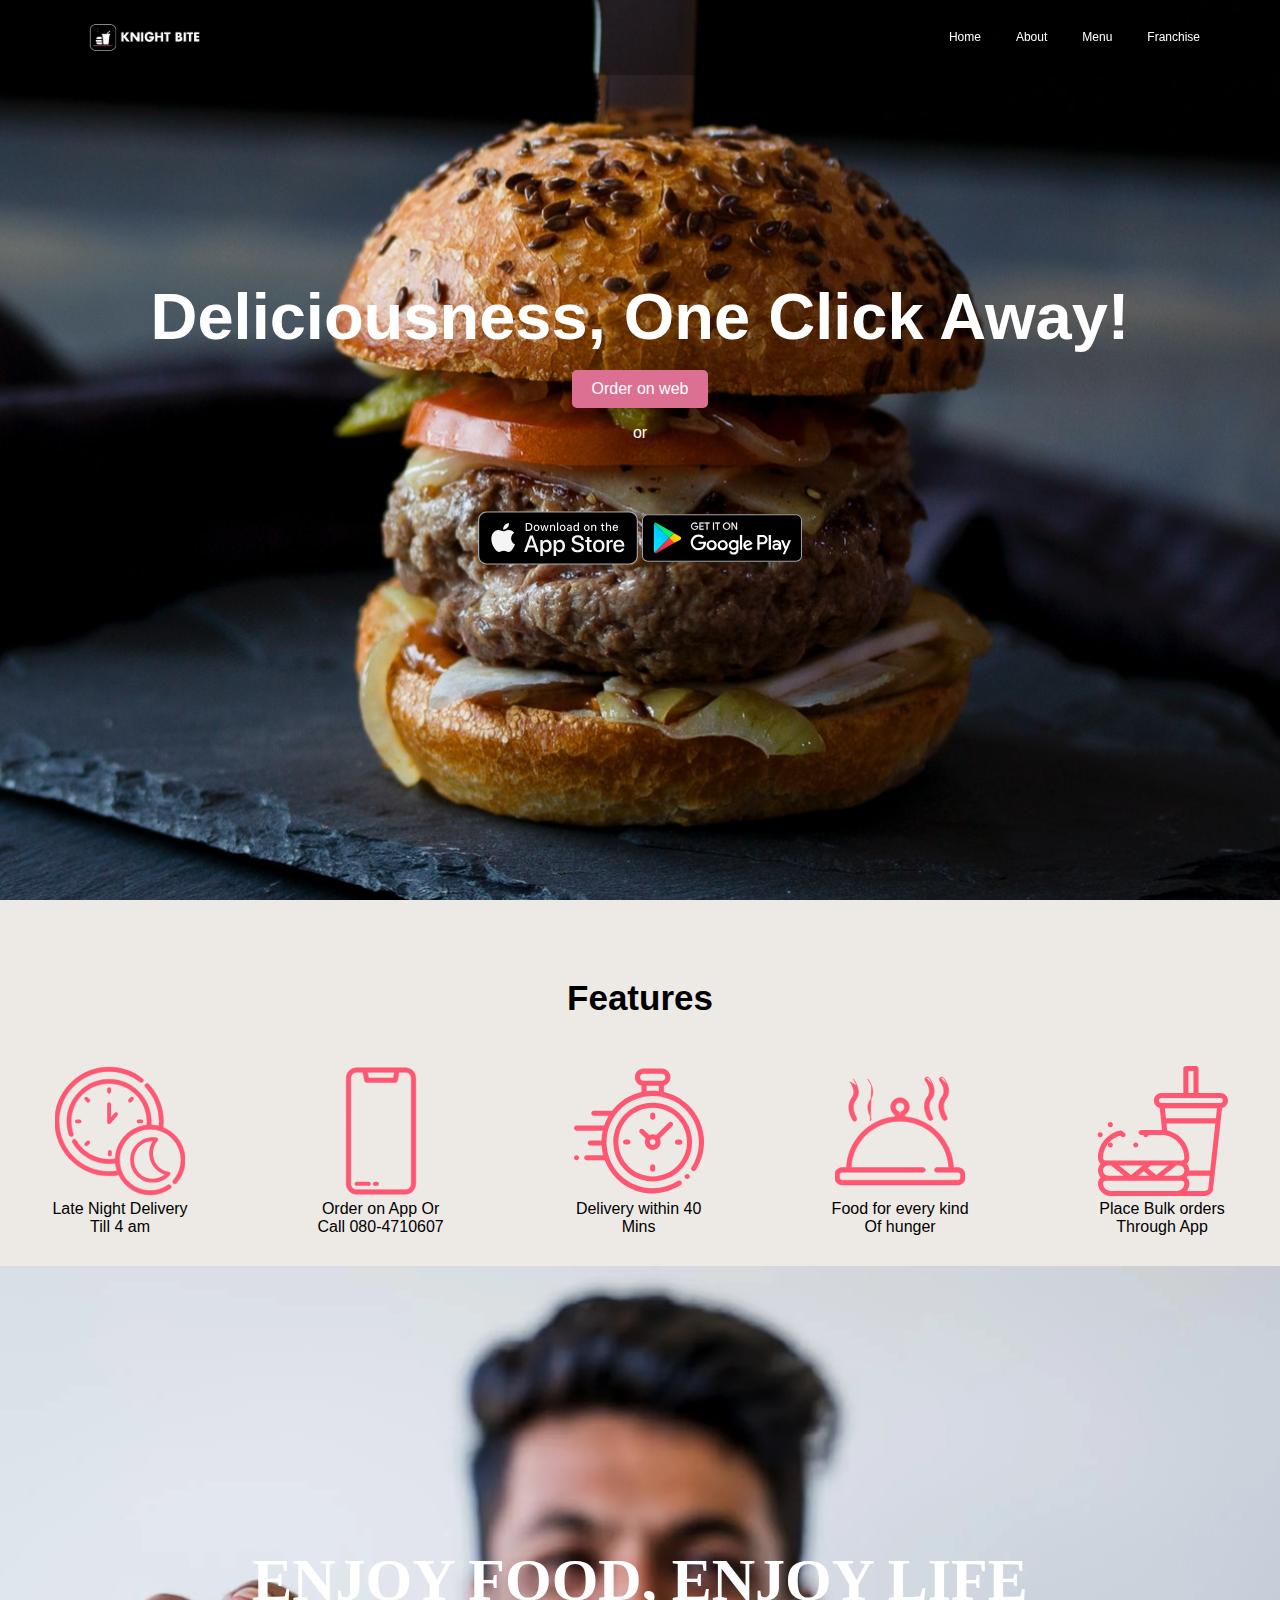
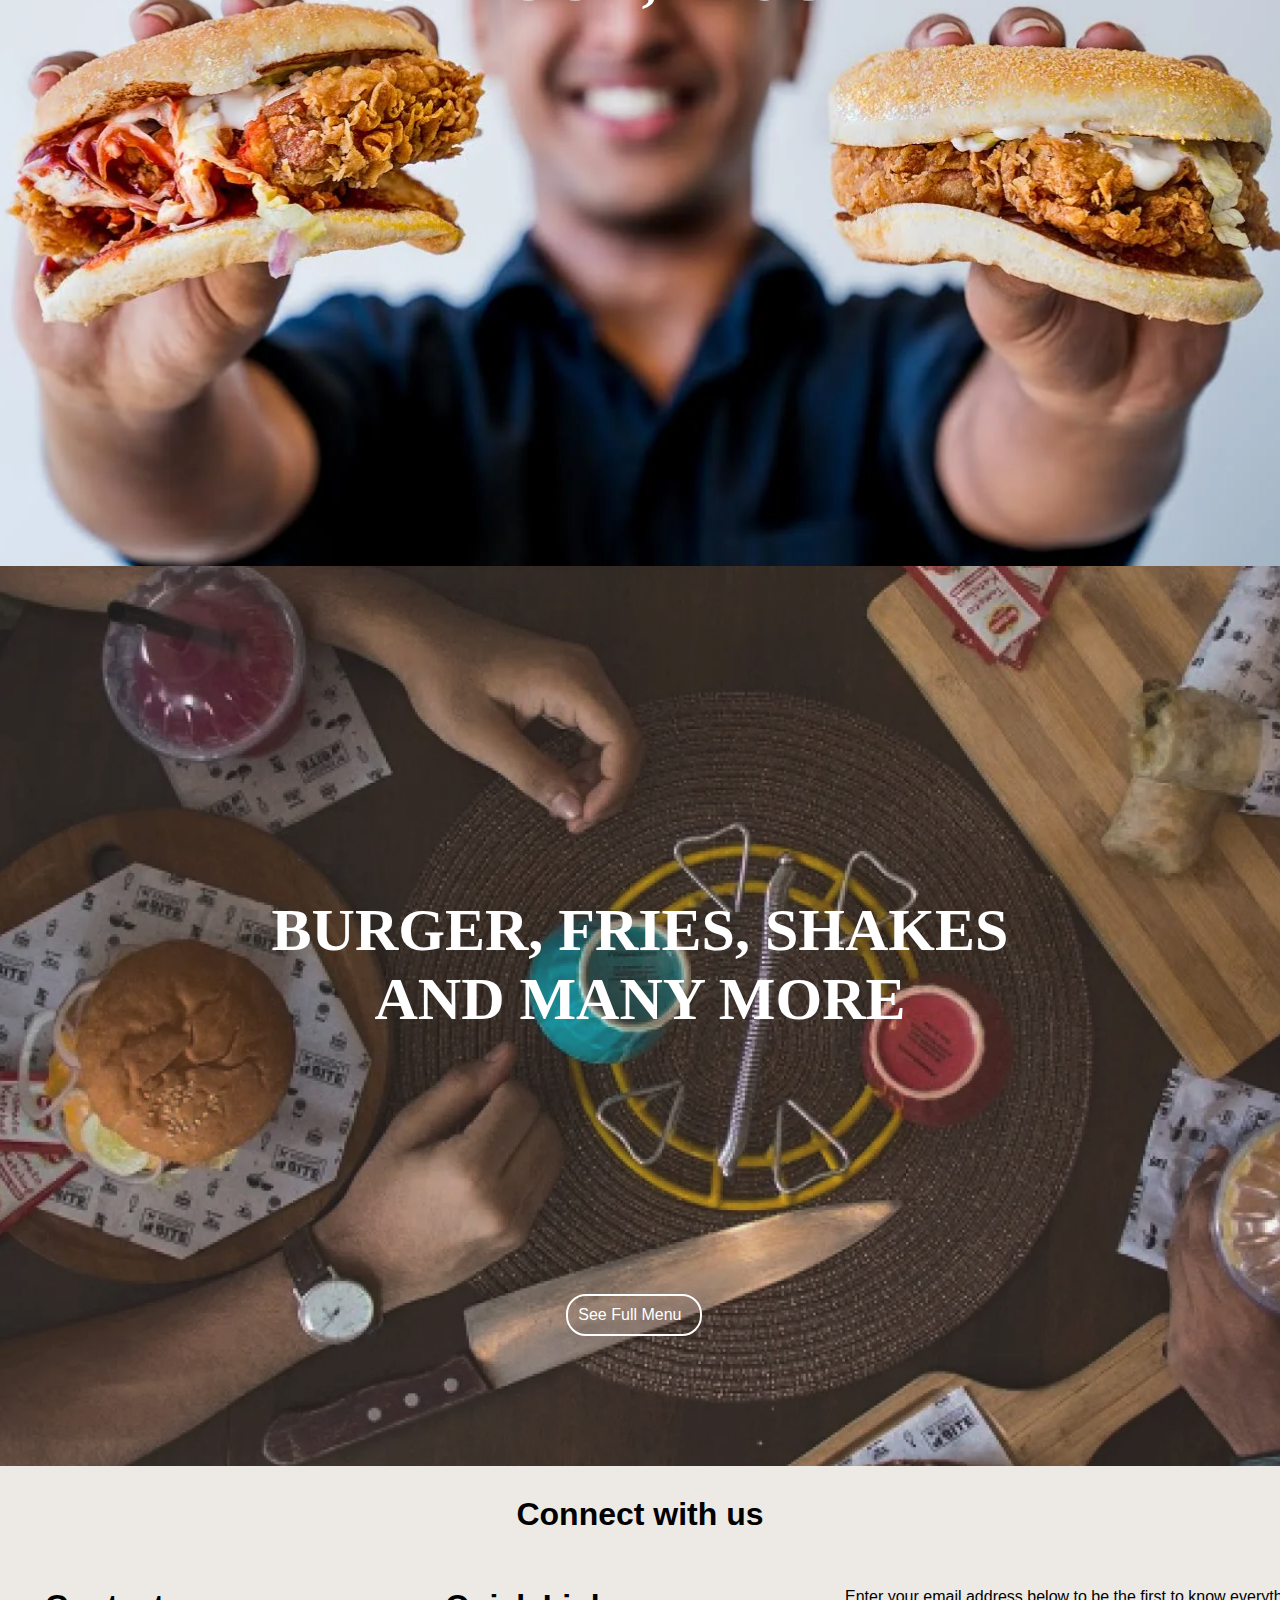
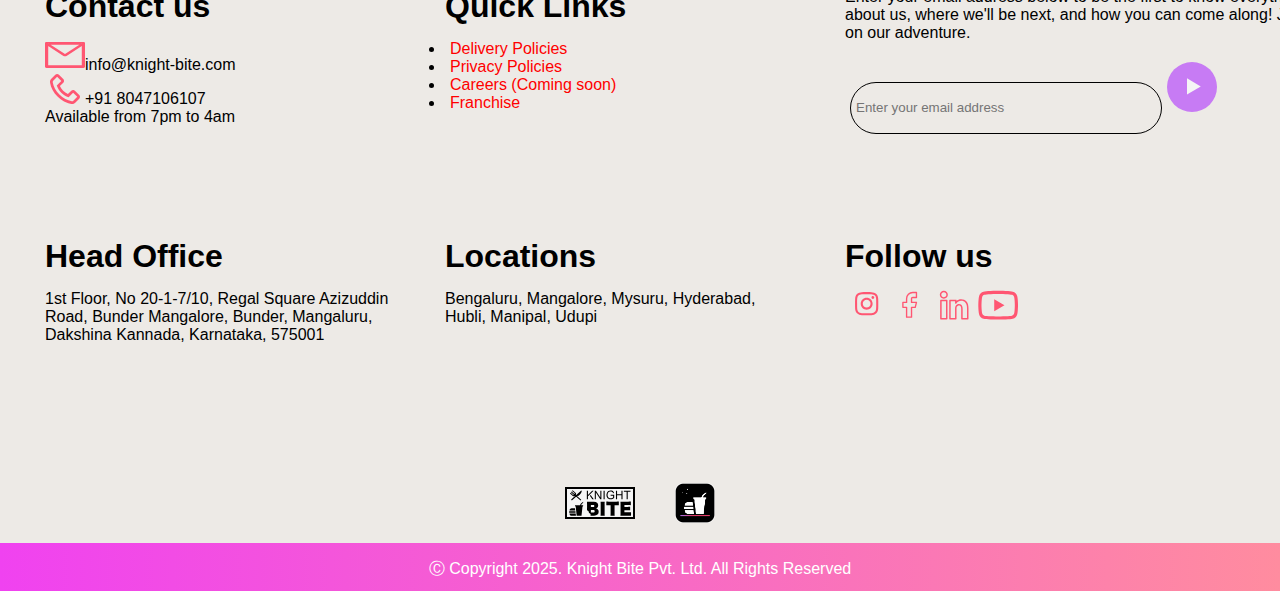
<file: index.html>
<!DOCTYPE html>
<html lang="en">
<head>
    <meta charset="UTF-8">
    <meta name="viewport" content="width=device-width, initial-scale=1.0">
    <title>Knight Bite</title>
    <link rel="icon" href="./assests/images/kb_footer.png">
    <link rel="stylesheet" href="./knightbite.css">
</head>
<body>
    <div class="container">
        <nav>
            <img class="logo" src="./assests/images/kb_logo_new_2.png" alt="logo">
            <ul class="nav-links">
                <li><a href="./index.html">Home</a></li>
                <li><a href="./about.html">About</a></li>
                <li><a href="./menu.html">Menu</a></li>
                <li><a href="./franchise.html">Franchise</a></li>
            </ul>
        </nav>
        <header class="home-header">
            <h1>Deliciousness, One Click Away!</h1>
            <a href="#">Order on web</a>
            <p>or</p>
            <div class="img">
                <img src="./assests/images/ios-store.svg" alt="">
                <img src="./assests/images/google-play-badge.svg" alt="">
            </div>
        </header>
        <section class="features">
            <h1>Features</h1>
            <div class="features-inner">
                <div>
                    <img src="./assests/images/feature-1.svg" alt="f1">
                    <p>Late Night Delivery <br>Till 4 am </p>
                </div>
                <div>
                    <img src="./assests/images/feature-2.svg" alt="f2">
                    <p>Order on App Or <br>Call 080-4710607</p>
                </div>
                <div>
                    <img src="./assests/images/feature-3.svg" alt="f3">
                    <p>Delivery within 40 <br> Mins</p>
                </div>
                <div>
                    <img src="./assests/images/feature-4.svg" alt="f4">
                    <p>Food for every kind <br> Of hunger</p>
                </div>
                <div>
                    <img src="./assests/images/feature-5.svg" alt="">
                    <p>Place Bulk orders <br> Through App</p>
                </div>
            </div>
        </section>
        <section class="poster">
            <div class="banner1">
                <h1>Enjoy food, enjoy life</h1>
            </div>
            <div class="banner2">
                <h1>Burger, fries, shakes <br> and many more</h1>
                <a href="#">See Full Menu</a>
            </div>
        </section>
        <div class="footer">
            <h1 id="h1">Connect with us</h1>
            <div class="footer-details">
            <div class="footer-item1">
                <h1 id="f1">Contact us </h1>
                <span ><img src="./assests/images/mail_icon.svg" alt="">info@knight-bite.com</span>
                <p><img src="./assests/images/phone_icon.svg" alt="phone_icon">+91 8047106107 <br>
                 Available from 7pm to 4am</p>
            </div>
            <div class="footer-item1">
                <h1 id="f1">Quick Links</h1>
                <ul class="quick-links">
                    <li><a href="">Delivery Policies</a></li>
                    <li><a href="">Privacy Policies</a></li>
                    <li><a href="">Careers (Coming soon)</a></li>
                    <li><a href="">Franchise</a></li>  
                </ul>
            </div>
            <div class="footer-item2">
                <p>Enter your email address below to be the first to know everything about us, where we'll be
                   next, and how you can come along! 
                   Join us on our adventure.</p>
                <input type="email" placeholder="Enter your email address"><img id="m1" src="./assests/images/media-email-btn.svg" alt="media-email-btn">
            </div>
            <div class="footer-item1">
                <h1 id="f1">Head Office</h1>
                <p>1st Floor, No 20-1-7/10, Regal Square 
                    Azizuddin Road, Bunder Mangalore, Bunder,
                    Mangaluru, Dakshina Kannada, Karnataka, 575001</p>
            </div>        
            <div class="footer-item1">
                <h1 id="f1">Locations</h1>
                <p>Bengaluru, Mangalore, Mysuru, 
                    Hyderabad, Hubli, Manipal, Udupi</p>
            </div>
            <div class="footer-item2">
                <h1 id="f1">Follow us</h1>
                <a href=""><img src="./assests/images/instagram.svg" alt="instagram"></a>
                <a href=""><img src="./assests/images/facebook.svg" alt="facebook"></a>
                <a href=""><img src="./assests/images/linkedin.svg" alt="linkedin"></a>
                <a href=""><img src="./assests/images/youtube.svg" alt="youtube"></a>
            </div>
            </div>    
        
        <div class="footerlast">
            <img id="img1" src="./assests/images/brand_logo-1_footer.svg" alt="brand_logo-1_footer">
            <img id="img2"  src="./assests/images/kb_footer.png" alt="kb_footer">
        </div>
    </div>
    <div class="footerend">
        <p>Ⓒ Copyright 2025. Knight Bite Pvt. Ltd. All Rights Reserved</p>
       </div>
</div>
    
        
    </div>
</body>
</html>
</file>
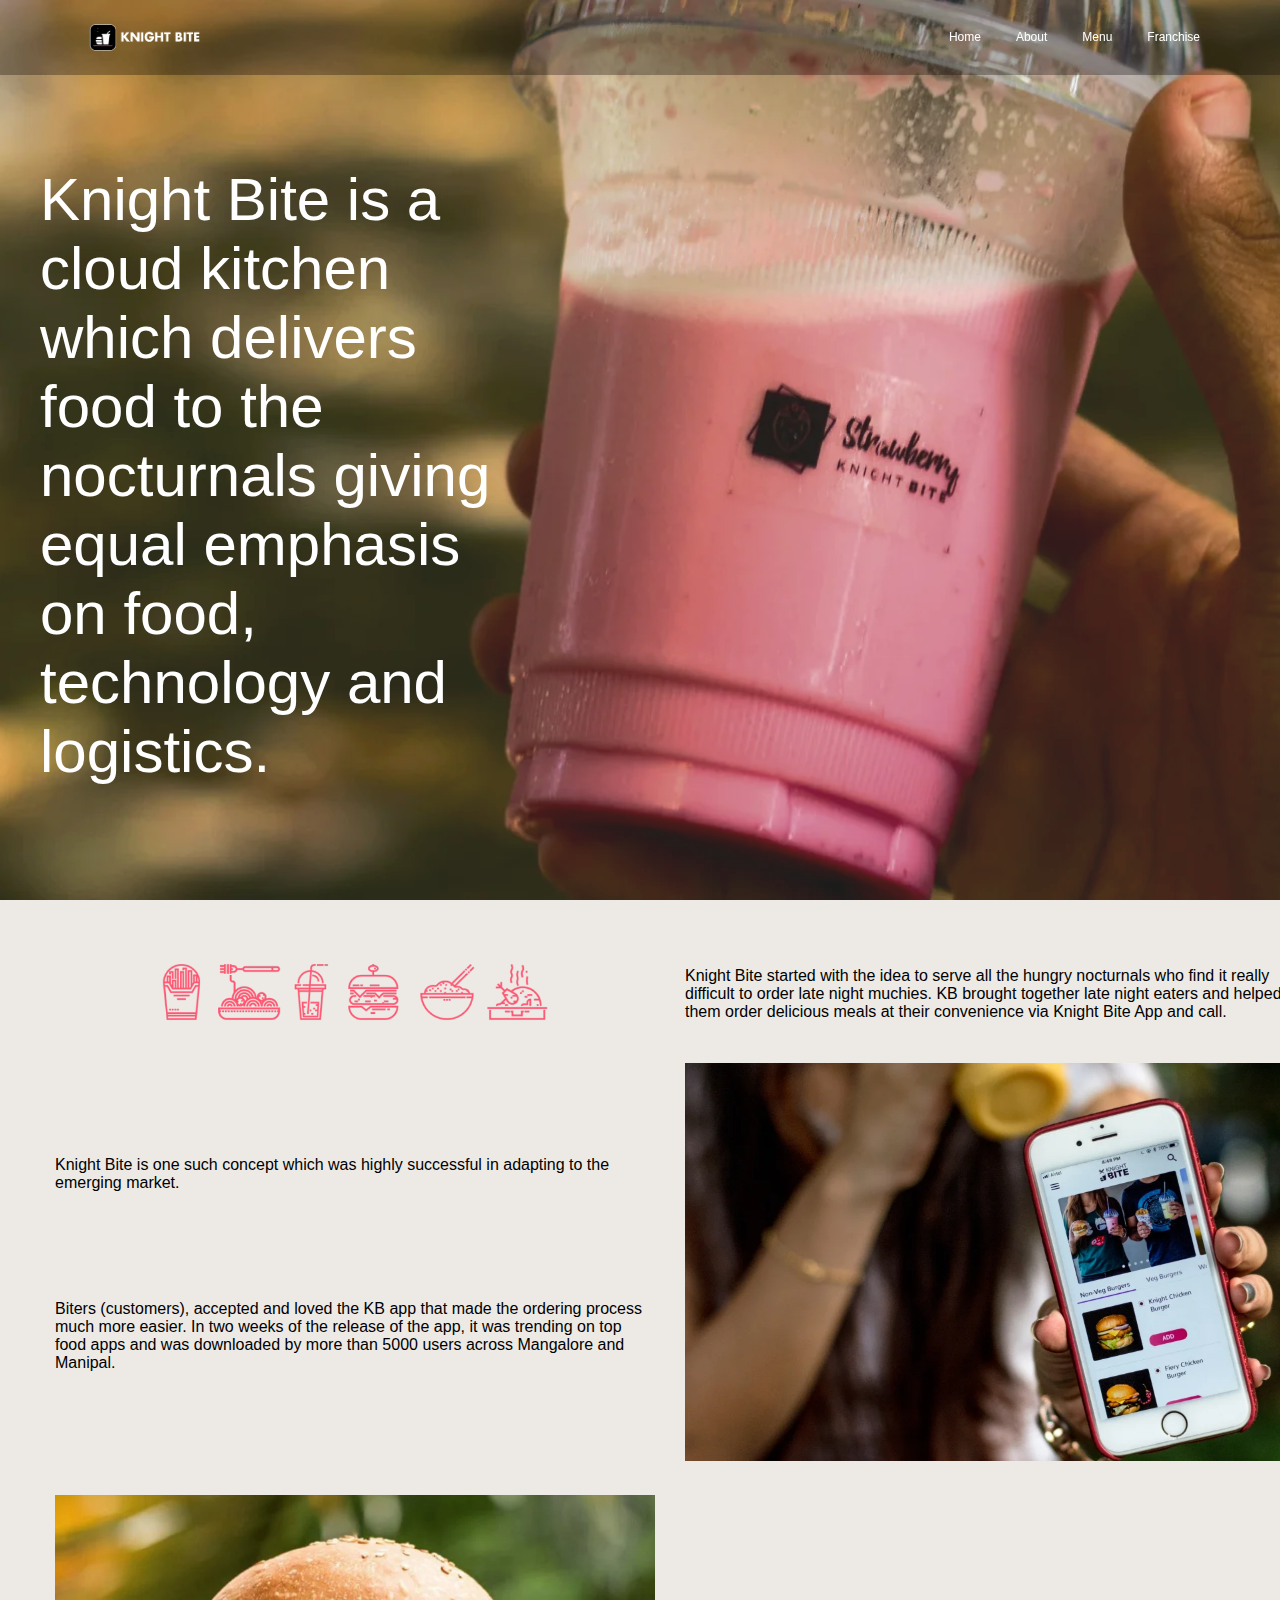
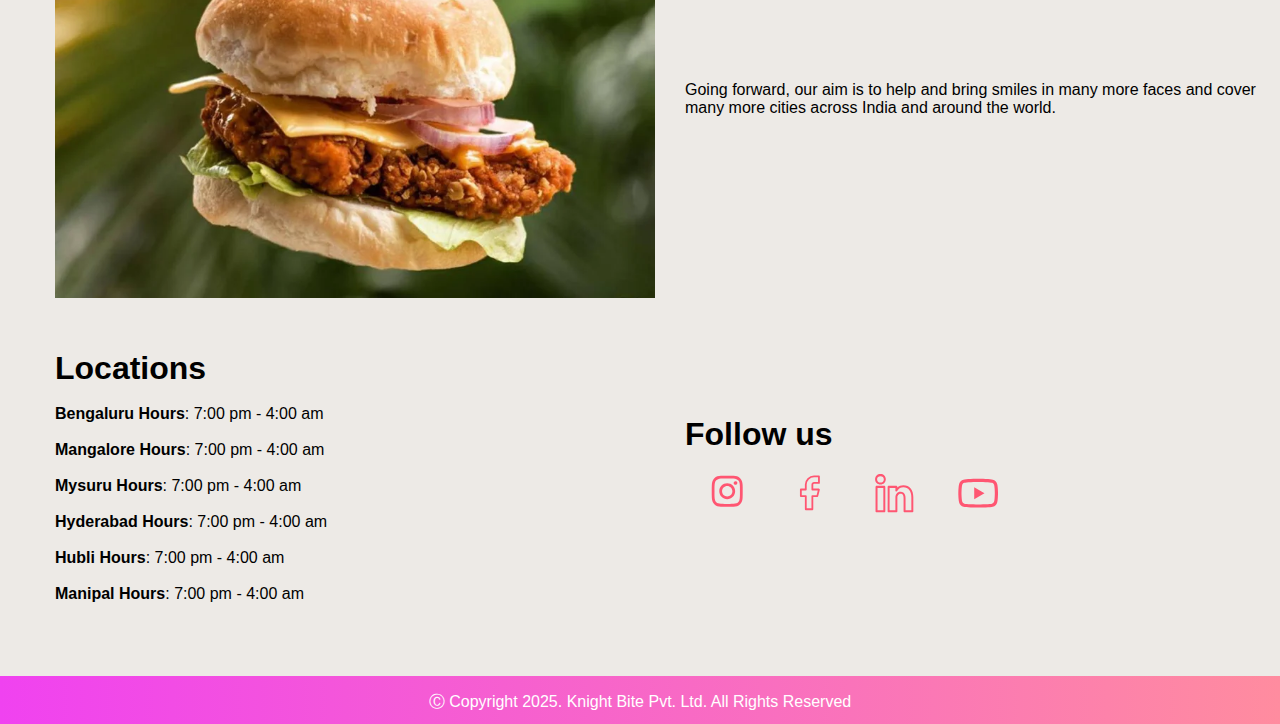
<file: about.html>
<!DOCTYPE html>
<html lang="en">
<head>
    <meta charset="UTF-8">
    <meta name="viewport" content="width=device-width, initial-scale=1.0">
    <title>About</title>
    <link rel="icon" href="./assests/images/kb_footer.png">
    <link rel="stylesheet" href="./about.css">

</head>
<body>
    <div class="container">
        <nav>
            <img class="logo" src="./assests/images/kb_logo_new_2.png" alt="logo">
            <ul class="nav-links">
                <li><a href="./index.html">Home</a></li>
                <li><a href="./about.html">About</a></li>
                <li><a href="./menu.html">Menu</a></li>
                <li><a href="./franchise.html">Franchise</a></li>
            </ul>
        </nav>
        <header class="about-header">
            <span>Knight Bite is a cloud kitchen which delivers 
            food to the nocturnals giving equal emphasis on food, technology and logistics.</span>
        </header>
        <div class="section1">
            <div class="d1">
                <img id="img" src="./assests/images/food-strip.webp" alt="food-strip">
            </div>
            <div class="d2">
                <p>
                    Knight Bite started with the idea to serve all the hungry nocturnals 
                    who find it really difficult to order late night muchies. KB brought together late night eaters and helped them order 
                    delicious meals at their convenience via Knight Bite App and call.
                </p>
            </div>
            <div class="d3">
                <p>
                    Knight Bite is one such concept which was highly successful in adapting to the emerging market. 
                    <br><br><br><br><br><br><br>
                    Biters (customers), accepted and loved the KB app that made the ordering process much more easier. 
                    In two weeks of the release of the app, it was trending on top food apps and was downloaded by more 
                    than 5000 users across Mangalore and Manipal.
                </p>
            </div>
            <div class="d4">
                <img class="img1" src="./assests/images/app-menu.webp" alt="menu">
            </div>
            <div class="d5">
                <img class="img1" src="./assests/images/burger.webp" alt="burger">
            </div>
            <div class="d6">
                <p>
                    Going forward, our aim is to help and bring smiles in many 
                    more faces and cover many more cities across India and around the world.
                </p>
            </div>     
               
            <div class="d7">
                 <pre>
                   <h1>Locations</h1> 
<b>Bengaluru Hours</b>: 7:00 pm - 4:00 am
    
<b>Mangalore Hours</b>: 7:00 pm - 4:00 am
    
<b>Mysuru Hours</b>: 7:00 pm - 4:00 am
    
<b>Hyderabad Hours</b>: 7:00 pm - 4:00 am
    
<b>Hubli Hours</b>: 7:00 pm - 4:00 am
    
<b>Manipal Hours</b>: 7:00 pm - 4:00 am
                </pre>
            </div>
                <div class="d8">
                    <h1>Follow us</h1>
                    <a href=""><img src="./assests/images/instagram.svg" alt="instagram"></a>
                    <a href=""><img src="./assests/images/facebook.svg" alt="facebook"></a>
                    <a href=""><img src="./assests/images/linkedin.svg" alt="linkedin"></a>
                    <a href=""><img src="./assests/images/youtube.svg" alt="youtube"></a>
                </div>
            </div>
            <div class="footer">
                <p>Ⓒ Copyright 2025. Knight Bite Pvt. Ltd. All Rights Reserved</p>
               </div>
    </div>
    

    </body>
</html>
</file>
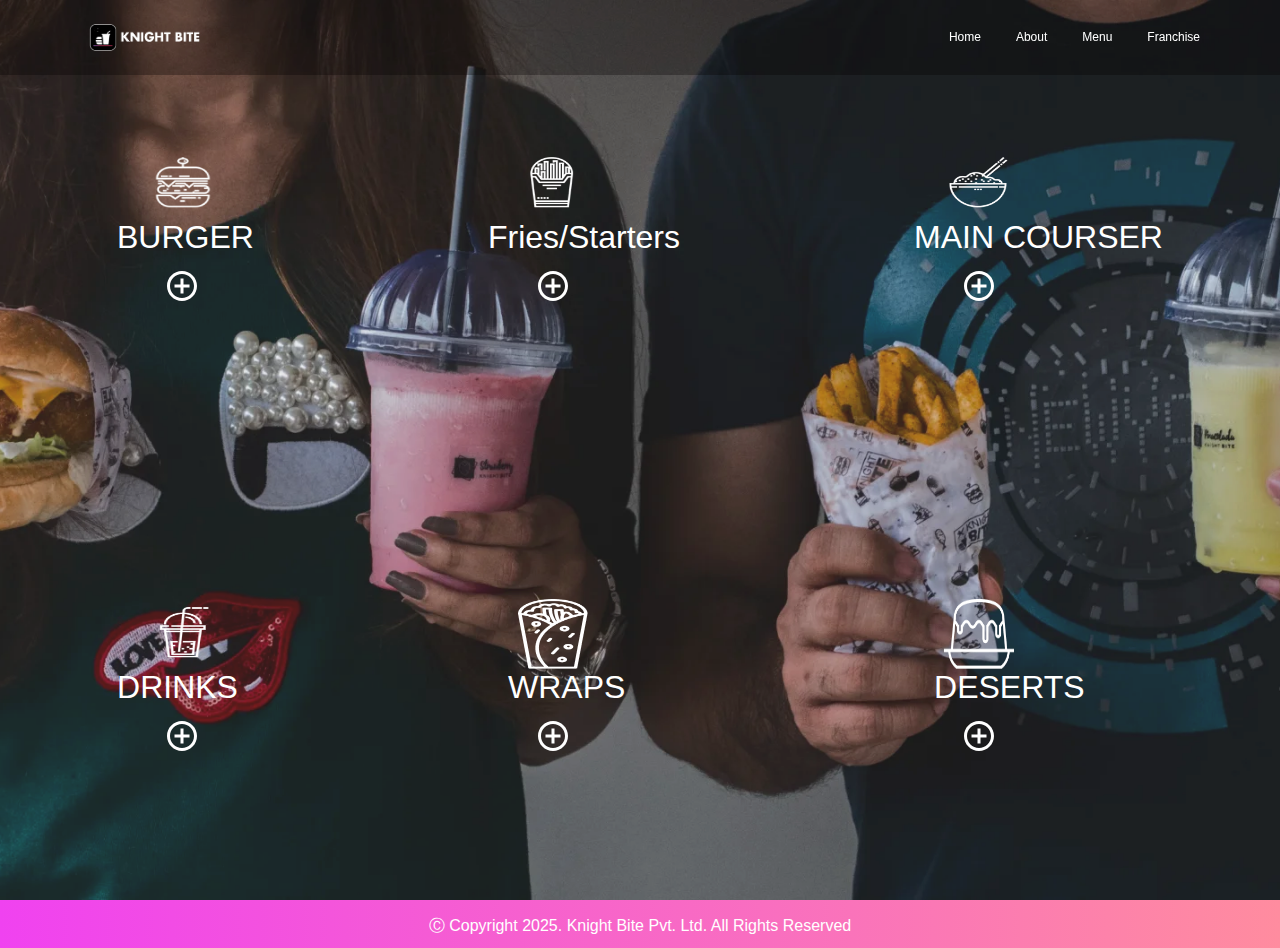
<file: menu.html>
<!DOCTYPE html>
<html lang="en">
<head>
    <meta charset="UTF-8">
    <meta name="viewport" content="width=device-width, initial-scale=1.0">
    <title>menu</title>
    <link rel="icon" href="./assests/images/kb_footer.png">
    <link rel="stylesheet" href="./menu.css">
</head>
<body>
    <div class="container">
        <nav>
            <img class="logo" src="./assests/images/kb_logo_new_2.png" alt="logo">
            <ul class="nav-links">
                <li><a href="./index.html">Home</a></li>
                <li><a href="./about.html">About</a></li>
                <li><a href="./menu.html">Menu</a></li>
                <li><a href="./franchise.html">Franchise</a></li>
            </ul>
        </nav>
        <div class="header">
            <div class="s">
                <img src="./assests/images/burger-icon.png" alt=""> 
                <h1>BURGER</h1>
                <img id="a" src="./assests/images/add-icon.svg" alt="">
            </div>
            <div class="s">
                <img src="./assests/images/starters-icon.png" alt=""> 
                <h1>Fries/Starters</h1> 
                <img id="a" src="./assests/images/add-icon.svg" alt="">
            </div>
            <div class="s">
                <img src="./assests/images/im3.png" alt="">
                <h1>MAIN COURSER</h1>
                <img id="a" src="./assests/images/add-icon.svg" alt=""> 
            </div>
            <div class="s">
               
                <img src="./assests/images/drinks-icon.png" alt="">
                <h1>DRINKS</h1>
                <img id="a" src="./assests/images/add-icon.svg" alt="">
                
                
            </div>
            <div class="s">
                
                    <img src="./assests/images/wrap-icon.png" alt="">
                    <h1 id="i1">  WRAPS</h1>
                    <img id="a" src="./assests/images/add-icon.svg" alt="">
                
            </div>
            <div class="s">
                
                    <img src="./assests/images/desserts-icon.png" alt="">
                    <h1 id="i1">DESERTS</h1>
                    <img id="a" src="./assests/images/add-icon.svg" alt="">
                
            </div>
           
        </div>
        <div class="footer">
            <p>Ⓒ Copyright 2025. Knight Bite Pvt. Ltd. All Rights Reserved</p>
           </div>
    </div>
</body>
</html>
</file>
<file: knightbite.css>
*{
    margin: 0px;
    padding: 0px;
    font-family: sans-serif;
    
}
nav{
    background-color: rgba(2,1,0,.3)  ;
    font-size: 12px;
    display: flex;
    align-items: center;
    padding: 10px 20px 10px 0px;/* it will take top,right,bottom,left*/
    position: fixed;
    top: 0px;
    width: 100%;
}
.logo{
    width: 8rem;
    margin-left: 80px;
}
.nav-links{
    display: flex;
    list-style-type:none;
    margin-left: auto;
    /* gap: 10px; */
    column-gap: 35px;
    margin-right: 80px;
}
.nav-links a{
    text-decoration: none;
    color: white;
}
.nav-links a:hover{
    
    color: rgb(252, 51, 222);
}
/*Header of home page Starts*/
.container{
    width: 100%;
    background-attachment: fixed;
}
.home-header{
    height: 100vh;
    background: url(./assests/images/app-link-background.svg) no-repeat center/cover;
    display: flex;
    flex-direction: column;
    justify-content: center;
    align-items: center;
    color: white;
    /* gap: 10px; */
    gap: 1rem;
}
.home-header img{
    width: 8rem;
}
.home-header h1{
    font-size: 65px;
    font-family:Arial, Helvetica, sans-serif;
}
.home-header a{
    background-color: palevioletred;
    padding: 10px 20px;
    text-decoration: none;
    color: white;
    border-radius: 5px;
}
.home-header img{
    height: 10rem;
    width: 10rem;
}
/* Header of home page ends */
/* Home-Features section 1 */
.features-inner{
    display: flex;
    justify-content: center;
    align-items: center;
    gap: 8rem;
}
.features-inner div{
    text-align: center;
}
.features h1{
    font-size: 35px;
    font-family: Arial, Helvetica, sans-serif;
    text-align: center;
    margin-bottom: 3rem;
    margin-top: 3rem;
}
.features{
    padding: 30px;
    background-color: rgb(237, 234, 230);
}
/* section 2 */
.poster .banner1{
    background: url(./assests/images/banner-1.webp) no-repeat center/cover ;
    height: 100vh;
}
.banner1 h1{
    padding-top: 280px;
    font-size: 60px;
    color: white;
    text-transform: uppercase;
    font-family:Comic Sans MS;
    text-align: center;
}
.poster .banner2{
    background: url(./assests/images/banner-2.webp) no-repeat center/cover;
    height: 100vh;
    display: grid;
    justify-content: center;
    align-items: center;
}
.banner2 h1{
    padding-top: 200px;
    font-size: 60px;
    color: white;
    text-transform: uppercase;
    font-family:Comic Sans MS;
    text-align: center;
}
.banner2 a{
    border: 2px solid white;
    color: white;
    text-decoration: none; 
    border-radius: 20px;
    padding: 10px;
    align-content: center;
    width: 7rem;
    margin-left: 40%;
}
/* footer  section*/
.footer #h1{
    font-family: Arial, Helvetica, sans-serif;
    text-align: center;
    padding: 30px;
}
.footer #f1{
    text-align: start;
    padding-bottom:15px ;
    font-family: Arial, Helvetica, sans-serif;
}
.footer{
    background-color: rgb(237, 234, 230);
}
.footer-details{
    display: grid;
    width: 100vh;
    justify-content: space-around;
    margin-left:20px;
    margin-bottom: 0px;
    grid-template-columns: auto auto auto;
    flex-wrap: wrap;
}
.footer-details img {
    height: 30px;
    width: 40px;
}
.footer-details #m1{
    padding-top: 20px;
    height: 50px;
    width: 50px;
    margin: 0px;
}
.footer-item1{
    height: 200px;
    width: 350px;
    padding: 25px;
}
.footer-item2{
    height: 200px;
    width: 500px;
    padding: 25px;
}
.footerlast{
    display: flex;
    justify-content: center;
    margin-top: 0px;
    
}
.footerlast #img1{
    height: 40px;
    width: 70px;
    padding: 20px;
}

.footerlast #img2{
    height: 40px;
    width: 40px;
    padding: 20px;
}
input{
    height: 40px;
    background-color:  rgb(237, 234, 230);
    width: 300px;
    padding: 5px;
    margin: 5px;
    border: 1px solid black;
    border-radius: 30px;
}
.quick-links a{
    color: red;
    text-decoration: none;
    margin: 5px;
}
.footerend{
    height: 2rem;
    padding-top: 1rem;
    background: linear-gradient(to right,rgb(240, 66, 240),rgb(255, 140, 159));
    text-align: center;
    color: white;
}
</file>
<file: about.css>
*{
    margin: 0px;
    padding: 0px;
    font-family: sans-serif;
    
}
nav{
    background-color: rgba(2,1,0,.3)  ;
    font-size: 12px;
    display: flex;
    align-items: center;
    padding: 10px 20px 10px 0px;/* it will take top,right,bottom,left*/
    position: fixed;
    top: 0px;
    width: 100%;
}
.nav-links a{
    text-decoration: none;
    color: white;
}
.nav-links a:hover{
    
    color: rgb(252, 51, 222);
}
.logo{
    width: 8rem;
    margin-left: 80px;
}
.nav-links{
    display: flex;
    list-style-type:none;
    margin-left: auto;
    /* gap: 10px; */
    column-gap: 35px;
    margin-right: 80px;
}

/* about header */
.about-header{
    background: url(./assests/images/about-banner1.webp) no-repeat center/cover;
    height: 100vh;
    width: 100%;
    display: flex;
    justify-content: left;
    align-items: center;
    font-size: 60px;
    color: white;
    gap: 1rem;
}
.about-header span{
    width: 500px;
    font-weight: 90;
    text-align: start;
    margin-top: 50px;
    margin-left: 40px;
    font-family: Impact, Haettenschweiler, 'Arial Narrow Bold', sans-serif;
}
/* section */

#img{
    width: 400px;
    display: flex;
    margin: auto;
}
.section1 .img1{
    height: 50%;
    width: 100%;
}
.section1 {
    background-color:  rgb(237, 234, 230);
    display: grid;
    grid-template-columns: auto auto;
    align-items: center;
    padding: 40px;
   
}
.section1 .d1,.d2,.d3,.d4,.d5,.d6,.d7,.d8{
    margin: 15px;
    width: 600px;
}
.d8 img{
    height: 40px;
    width: 40px;
    padding: 20px;
}
.footer{
    height: 2rem;
    padding-top: 1rem;
    background: linear-gradient(to right,rgb(240, 66, 240),rgb(255, 140, 159));
    text-align: center;
    color: white;
}
</file>
<file: menu.css>
*{
    margin: 0px;
    padding: 0px;
    font-family: sans-serif;
    
}
nav{
    background-color: rgba(2,1,0,.3)  ;
    font-size: 12px;
    display: flex;
    align-items: center;
    padding: 10px 20px 10px 0px;/* it will take top,right,bottom,left*/
    position: fixed;
    top: 0px;
    width: 100%;
}
.nav-links a{
    text-decoration: none;
    color: white;
}
.nav-links a:hover{
    
    color: rgb(252, 51, 222);
}
.logo{
    width: 8rem;
    margin-left: 80px;
}
.nav-links{
    display: flex;
    list-style-type:none;
    margin-left: auto;
    /* gap: 10px; */
    column-gap: 35px;
    margin-right: 80px;
}
/* header section */
.header {
    background: url(./assests/images/menu-banner.webp) no-repeat center/cover;
    height: 100vh;
    width: 100%;
    display: grid;
    grid-template-columns: auto auto auto;
    justify-content: space-around;
    align-items: center;
    color: white;
}
.s{
    display: grid;
    cursor: pointer;
    margin: 0px;
}
h1 {
    font-family: Impact, Haettenschweiler, 'Arial Narrow Bold', sans-serif;
    font-weight: lighter;
    margin: 0px 0px 15px 0px;
}

.header .s img{
    height: 70px;
    width: 70px;
    margin-left: 30px;
    /* justify-content: space-between; */
}
#i1{

    padding-left: 20px;
    
}
#a{
    height: 30px;
    width: 30px;
    margin-left: 50px;
}
.footer{
    height: 2rem;
    padding-top: 1rem;
    background: linear-gradient(to right,rgb(240, 66, 240),rgb(255, 140, 159));
    text-align: center;
    color: white;
}
</file>
